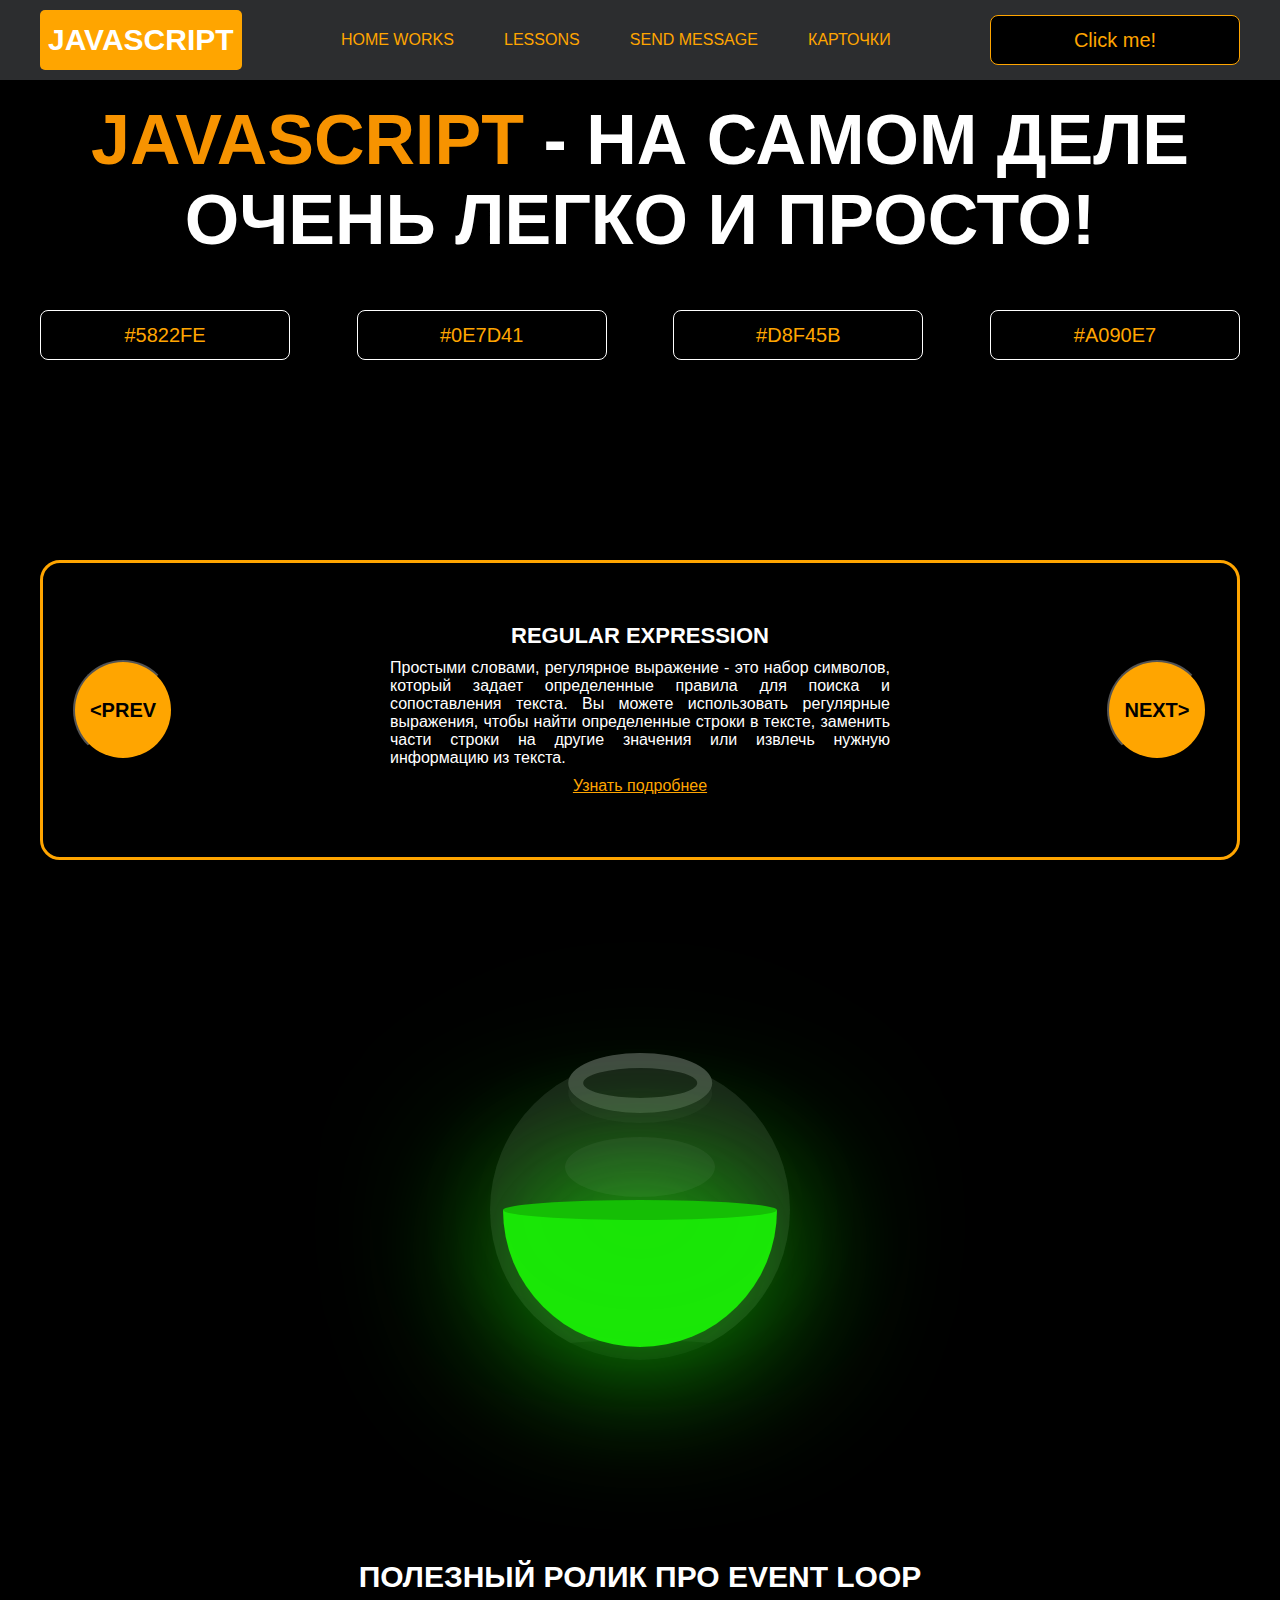
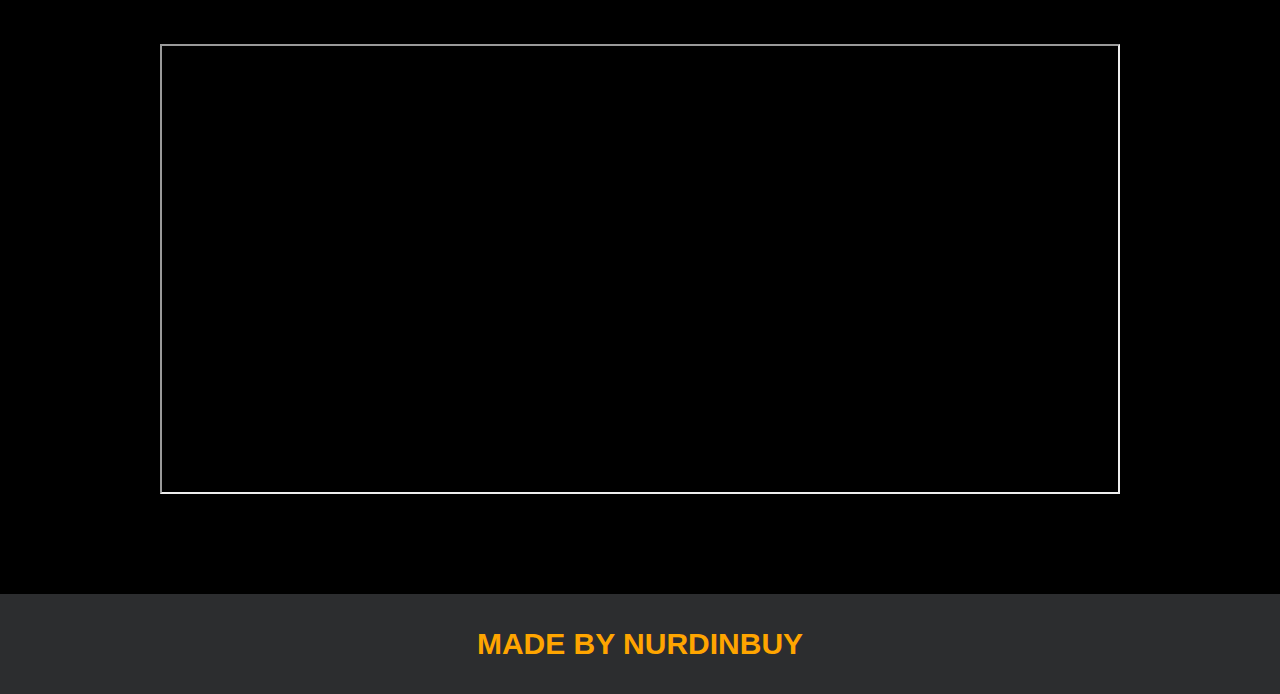
<file: index.html>
<!DOCTYPE html>
<html lang="en">
<head>
    <meta charset="UTF-8">
    <title>Java Script</title>
    <link rel="stylesheet" href="css/style.css">
    <link rel="stylesheet" href="css/core.css">
</head>
<body>

<div class="wrapper">
    <div class="header">
        <div class="container">
            <div class="inner_header">
                <a href="index.html">
                    <div class="logotype">
                        <h2>JavaScript</h2>
                    </div>
                </a>
                <ul class="menu">
                    <li class="menu_link">
                        <a href="pages/home_works.html">Home Works</a>
                    </li>
                    <li class="menu_link">
                        <a href="pages/lessons.html">Lessons</a>
                    </li>
                    <li class="menu_link">
                        <a href="https://t.me/nurdinbuy16" target="_blank">Send message</a>
                    </li>
                    <li class="menu_link">
                        <a href="pages/cards.html">Карточки</a>
                    </li>
                </ul>
                <button class="btn" id="btn-get">Click me!</button>
            </div>
        </div>
    </div>

    <div class="main_block">
        <div class="container">
            <div class="inner_main">
                <h1><strong id="js-color">JavaScript</strong> - на самом деле очень легко и просто!</h1>
                <div class="colors-buttons">
                    <button class="btn btn-color"></button>
                    <button class="btn btn-color"></button>
                    <button class="btn btn-color"></button>
                    <button class="btn btn-color"></button>
                </div>
            </div>
        </div>
    </div>

    <div class="slider_block">
        <div class="container">
            <div class="inner_slider">
                <div class="slider">
                    <button class="btn-slide" id="prev">&lt;prev</button>
                    <div class="slide active_slide">
                        <div class="slide_card">
                            <h3>regular expression</h3>
                            <p>Простыми словами, регулярное выражение - это набор символов, который задает определенные правила для поиска и сопоставления текста. Вы можете использовать регулярные выражения, чтобы найти определенные строки в тексте, заменить части строки на другие значения или извлечь нужную информацию из текста.</p>
                            <a href="https://developer.mozilla.org/ru/docs/Web/JavaScript/Guide/Regular_expressions" target="_blank">Узнать подробнее</a>
                        </div>
                    </div>
                    <div class="slide">
                        <div class="slide_card">
                            <h3>recursion</h3>
                            <p>Простыми словами, рекурсия - это, когда функция делает повторяющиеся вызовы самой себя для решения задачи, пока не достигнет определенного условия выхода из рекурсии.</p>
                            <a href="https://learn.javascript.ru/recursion" target="_blank">Узнать подробнее</a>
                        </div>
                    </div>
                    <div class="slide">
                        <div class="slide_card">
                            <h3>json</h3>
                            <p>Простыми словами, JSON - это способ представления данных в виде текста, чтобы они могли быть легко поняты и использованы различными программами. Он использует простые правила для описания объектов и массивов, а также для представления простых типов данных, таких как строки, числа, логические значения и т.д.</p>
                            <a href="https://developer.mozilla.org/ru/docs/Learn/JavaScript/Objects/JSON" target="_blank">Узнать подробнее</a>
                        </div>
                    </div>
                    <div class="slide">
                        <div class="slide_card">
                            <h3>event loop</h3>
                            <p>Простыми словами, event loop похож на дежурного, который непрерывно проверяет, произошло ли какое-либо событие, и реагирует на него, когда оно происходит. Он имеет список задач, которые нужно выполнить, и он перебирает этот список событий одно за другим, обрабатывая каждое событие, когда оно наступает.</p>
                            <a href="https://highload.today/kak-ustroen-event-loop-v-javascript-parallelnaya-model-i-tsikl-sobytij/" target="_blank">Узнать подробнее</a>
                        </div>
                    </div>
                    <button class="btn-slide" id="next">next&gt;</button>
                </div>
            </div>
        </div>
    </div>

    <div class="bottle">
        <div class="container">
            <div class="bottle_inner">
                <a href="pages/monster.html">
                    <div class="bowl">
                        <div class="shadow"></div>
                        <div class="liquid"></div>

                    </div>
                </a>
            </div>
        </div>
    </div>

    <div class="block_video">
        <div class="container">
            <h3>Полезный ролик про Event Loop</h3>
            <div class="inner_block_video">
                <iframe width="80%" height="450" src="https://www.youtube.com/embed/zDlg64fsQow" title="YouTube video player" allow="autoplay; clipboard-write; encrypted-media; gyroscope; picture-in-picture; web-share" allowfullscreen></iframe>
            </div>
        </div>
    </div>

    <div class="footer">
        <div class="container">
            <a href="https://www.instagram.com/nurdinbuy/" target="_blank">
                <div class="inner_footer">
                    <h2>Made by NurDinBuy</h2>
                </div>
            </a>
        </div>
    </div>
</div>

<div class="modal">
    <div class="modal_dialog">
        <div class="modal_content">
            <form action="#">
                <div class="modal_close">&#10006;</div>
                <div class="modal_title">Мы свяжемся с вами как можно быстрее!</div>
                <label>
                    <input
                        required
                        placeholder="Ваше имя"
                        name="name"
                        type="text"
                        class="modal_input"
                    >
                </label>
                <label>
                    <input
                        required
                        placeholder="Ваш номер телефона"
                        name="phone"
                        type="text"
                        class="modal_input"
                    >
                </label>
                <button class="btn btn_dark btn_min">Перезвонить мне</button>
            </form>
        </div>
    </div>
</div>

</body>
<script src="js/main.js"></script>
<script src="js/modal.js"></script>
</html>
</file>
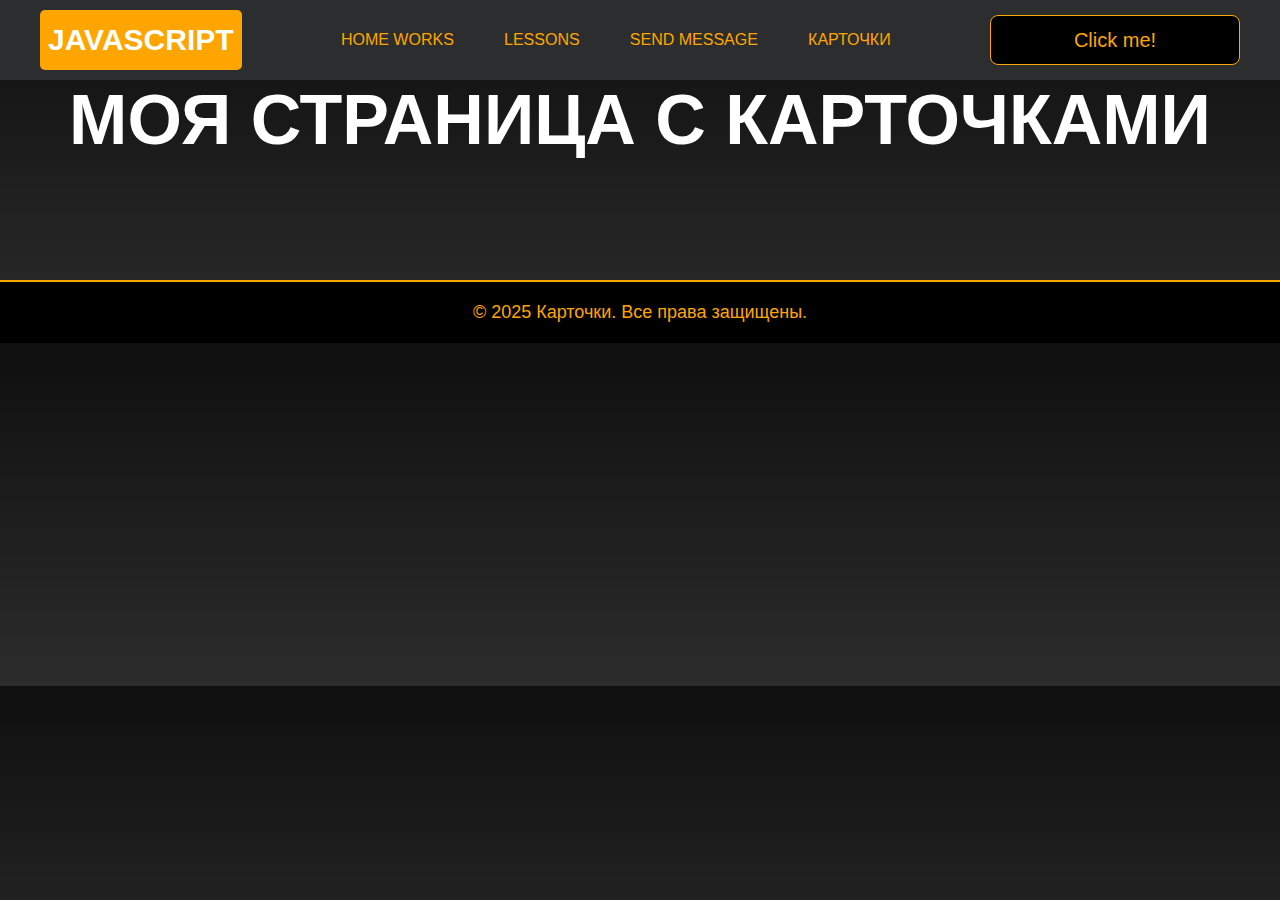
<file: pages/cards.html>
<!DOCTYPE html>
<html lang="en">
<head>
    <meta charset="UTF-8" />
    <title>Карточки</title>
    <link rel="stylesheet" href="../css/style.css" />
    <link rel="stylesheet" href="../css/core.css" />
    <link rel="stylesheet" href="../css/cards.css" />
</head>
<body>

<div class="wrapper">
    <div class="header">
        <div class="container">
            <div class="inner_header">
                <a href="../index.html">
                    <div class="logotype">
                        <h2>Java<span>Script</span></h2>
                    </div>
                </a>
                <ul class="menu">
                    <li class="menu_link"><a href="../pages/home_works.html">Home Works</a></li>
                    <li class="menu_link"><a href="../pages/lessons.html">Lessons</a></li>
                    <li class="menu_link"><a href="https://t.me/NurDinBuy16" target="_blank">Send message</a></li>
                    <li class="menu_link"><a href="../pages/cards.html">Карточки</a></li>
                </ul>
                <button class="btn" id="btn-get">Click me!</button>
            </div>
        </div>
    </div>

    <header>
        <h1>Моя страница с карточками</h1>
    </header>
    <main id="card-container"></main>

    <footer>
        <p>© 2025 Карточки. Все права защищены.</p>
    </footer>
</div>

</body>
<script src="../js/cards.js"></script>
</html>
</file>
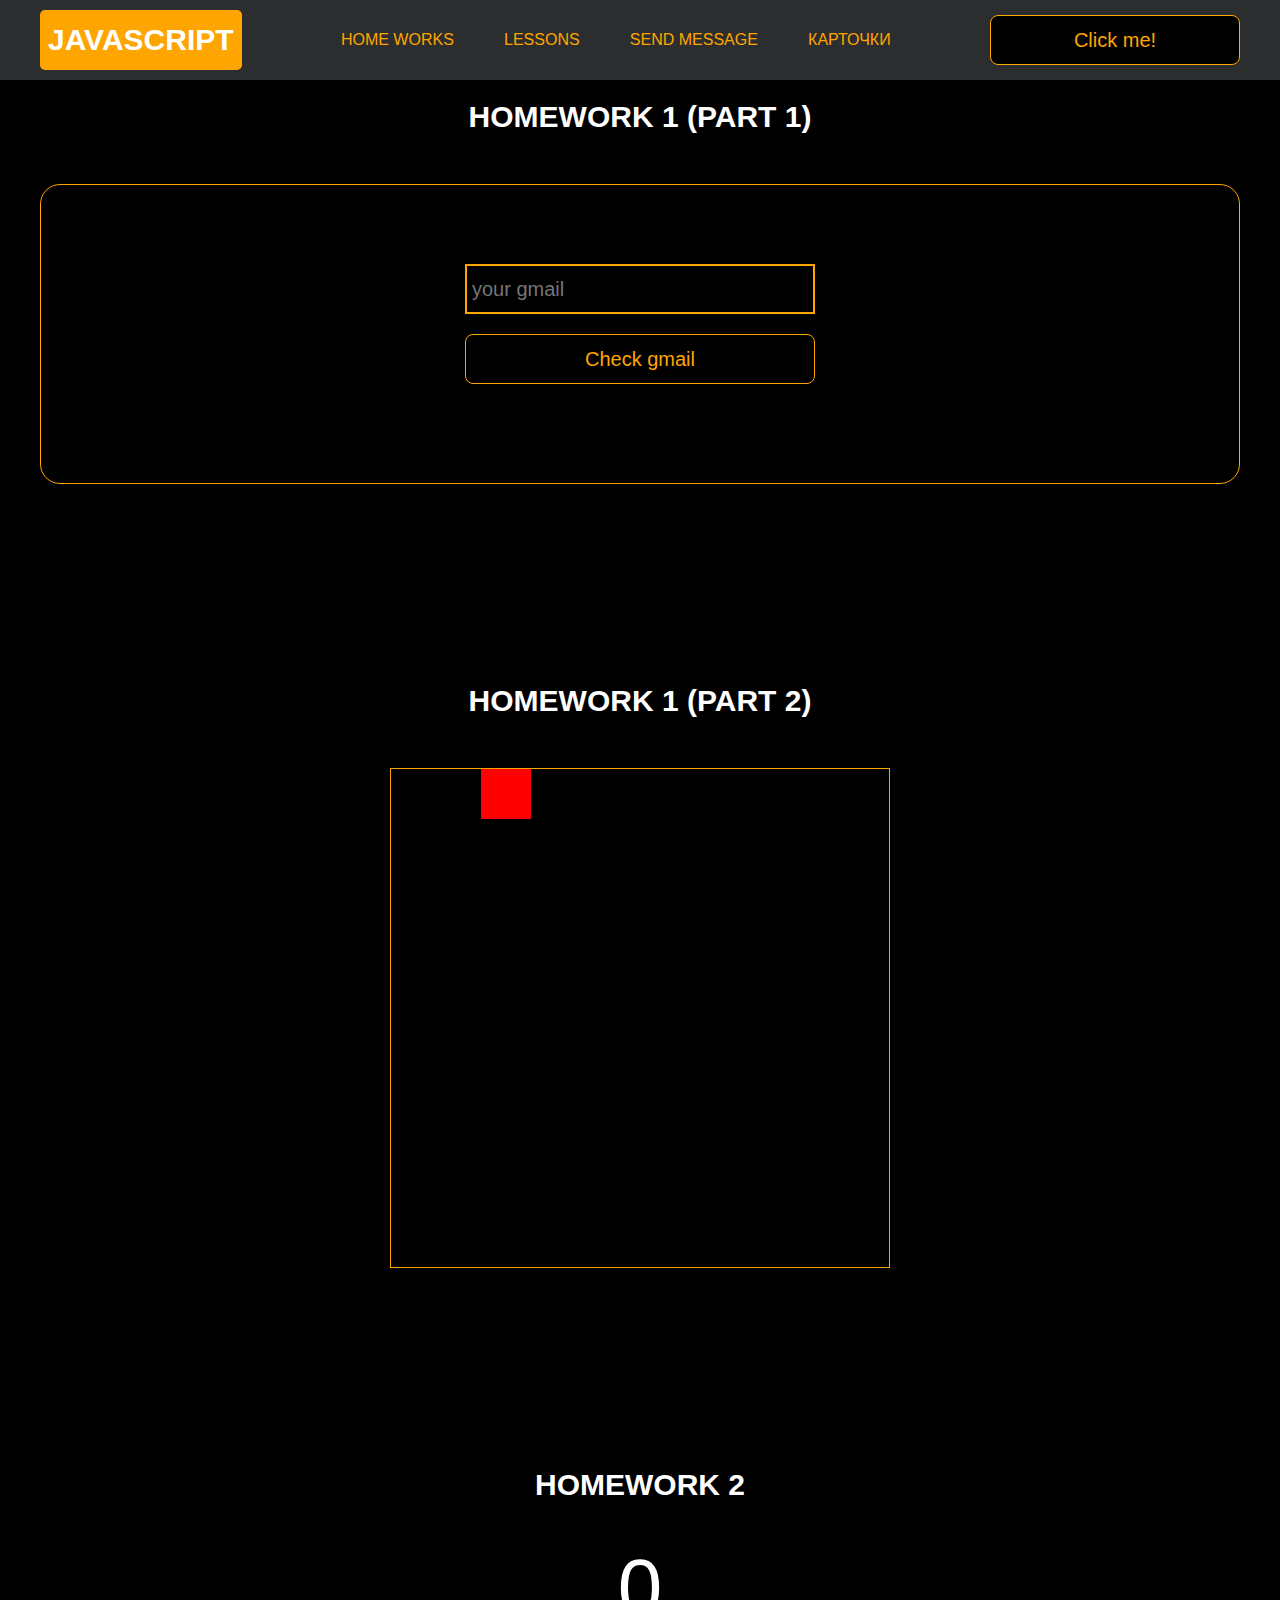
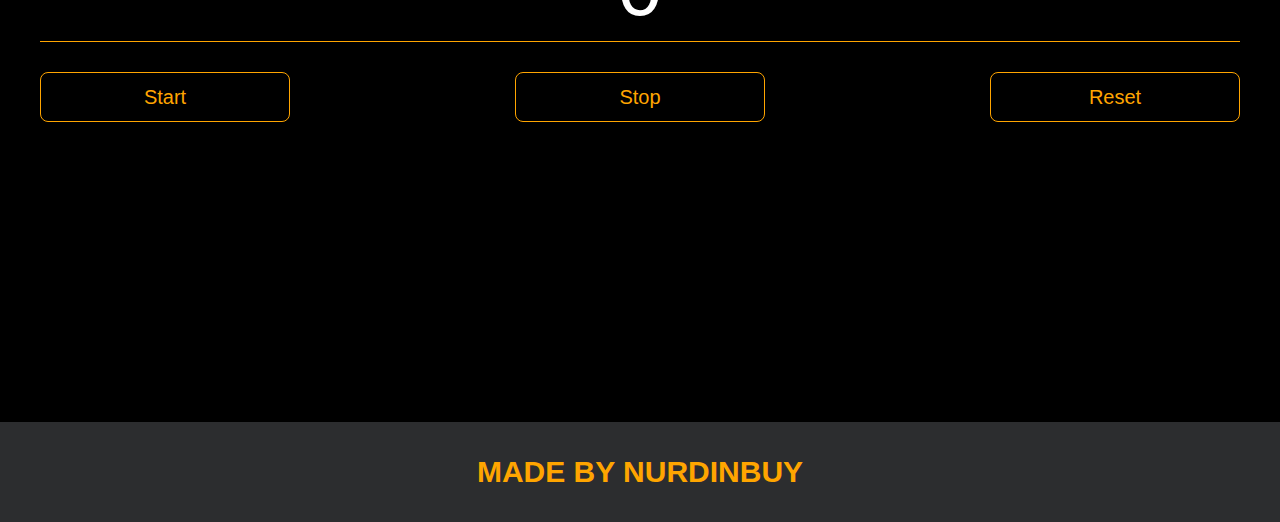
<file: pages/home_works.html>
<!DOCTYPE html>
<html lang="en">
<head>
    <meta charset="UTF-8">
    <title>Home Works</title>
    <link rel="stylesheet" href="../css/style.css">
    <link rel="stylesheet" href="../css/core.css">
    <link rel="stylesheet" href="../css/home_works.css">
</head>
<body>

<div class="wrapper">
    <div class="header">
        <div class="container">
            <div class="inner_header">
                <a href="../index.html">
                    <div class="logotype">
                        <h2>Java<span>Script</span></h2>
                    </div>
                </a>
                <ul class="menu">
                    <li class="menu_link">
                        <a href="../pages/home_works.html">Home Works</a>
                    </li>
                    <li class="menu_link">
                        <a href="../pages/lessons.html">Lessons</a>
                    </li>
                    <li class="menu_link">
                        <a href="https://t.me/NurDinBuy16" target="_blank">Send message</a>
                    </li>
                    <li class="menu_link">
                        <a href="../pages/cards.html">Карточки</a>
                    </li>
                </ul>
                <button class="btn" id="btn-get">Click me!</button>
            </div>
        </div>
    </div>

    <div class="gmail_block">
        <div class="container">
            <h3>Homework 1 (part 1)</h3>
            <div class="inner_gmail_block">
                <div class="form_gmail">
                    <label for="gmail_input"></label>
                    <input type="text" id="gmail_input" placeholder="your gmail">
                    <button class="btn" id="gmail_button">Check gmail</button>
                    <span class="checker" id="gmail_result"></span>
                </div>
            </div>
        </div>
    </div>

    <div class="move_block">
        <div class="container">
            <h3>Homework 1 (part 2)</h3>
            <div class="inner_move_block">
                <div class="parent_block">
                    <div class="child_block"></div>
                </div>
            </div>
        </div>
    </div>

    <div class="stopwatch">
        <div class="container">
            <h3>Homework 2 </h3>
            <div class="time">
                <div class="time_block">
                    <div class="interval" id="seconds">0</div>
                </div>
            </div>
            <div class="time_buttons">
                <button class="btn" id="start">Start</button>
                <button class="btn" id="stop">Stop</button>
                <button class="btn" id="reset">Reset</button>
            </div>
        </div>
    </div>

    <div class="characters">
        <div class="container">
            <div class="characters-list">

            </div>
        </div>
    </div>

    <div class="footer">
        <div class="container">
            <a href="https://www.instagram.com/nurdinbuy/" target="_blank">
                <div class="inner_footer">
                    <h2>Made by NurDinBuy</h2>
                </div>
            </a>
        </div>
    </div>
</div>

<div class="modal">
    <div class="modal_dialog">
        <div class="modal_content">
            <form action="#">
                <div class="modal_close">&times;</div>
                <div class="modal_title">Мы свяжемся с вами как можно быстрее!</div>
                <label>
                    <input required placeholder="Ваше имя" name="name" type="text" class="modal_input">
                </label>
                <label>
                    <input required placeholder="Ваш номер телефона" name="phone" class="modal_input">
                </label>
                <button class="btn btn_dark btn_min">Перезвонить мне</button>
            </form>
        </div>
    </div>
</div>

</body>
<script src="../js/home_works.js"></script>
<script src="../js/modal.js"></script>
</html>
</file>
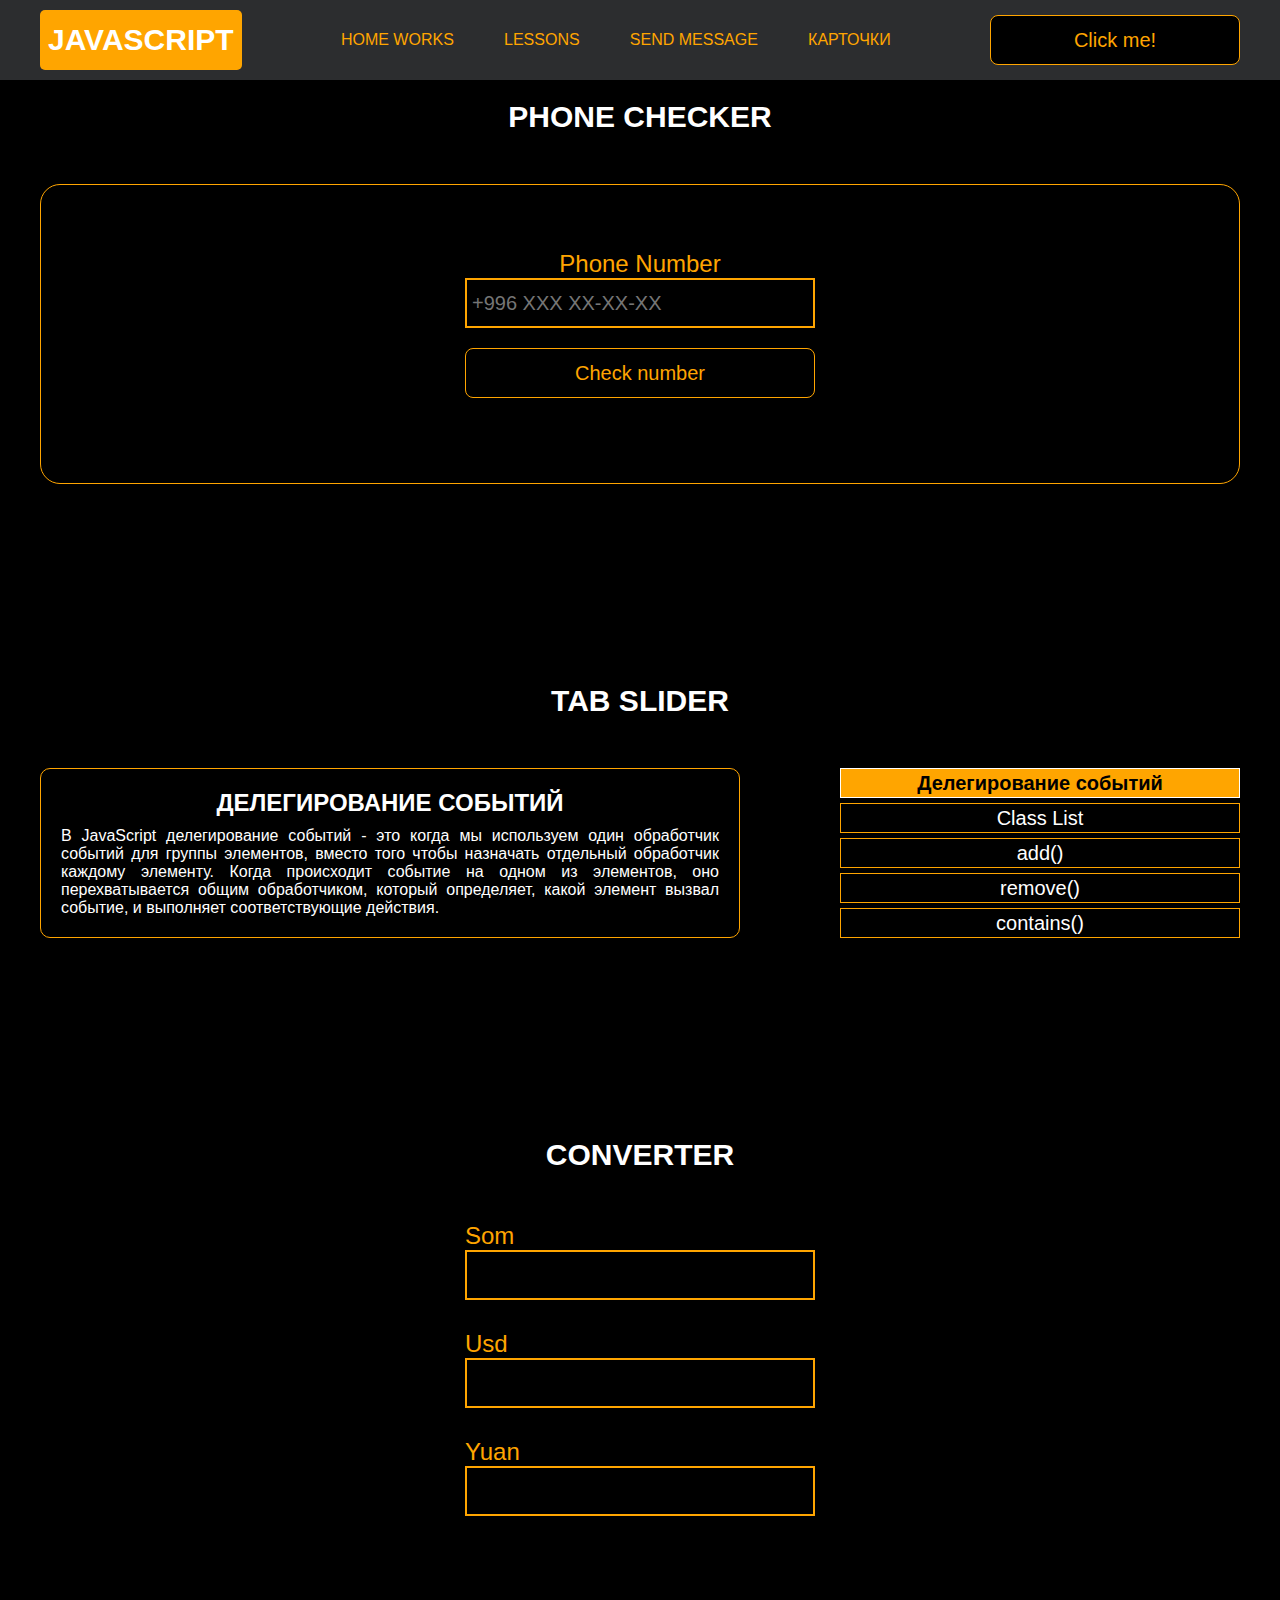
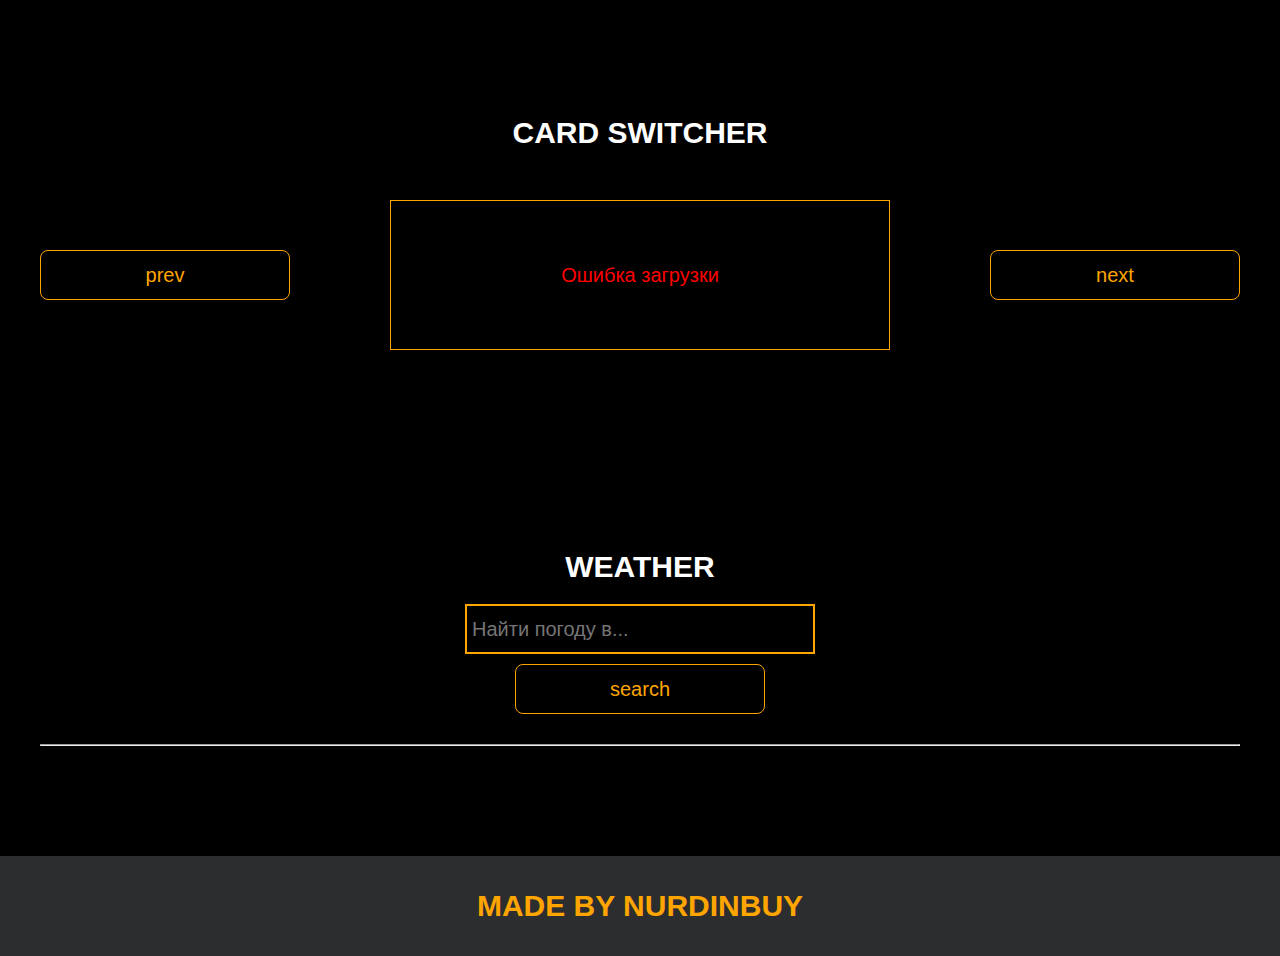
<file: pages/lessons.html>
<!DOCTYPE html>
<html lang="en">
<head>
    <meta charset="UTF-8">
    <title>Lessons</title>
    <link rel="stylesheet" href="../css/style.css">
    <link rel="stylesheet" href="../css/core.css">
    <link rel="stylesheet" href="../css/lessons.css">
</head>
<body>

<div class="wrapper">
    <div class="header">
        <div class="container">
            <div class="inner_header">
                <a href="../index.html">
                    <div class="logotype">
                        <h2>Java<span>Script</span></h2>
                    </div>
                </a>
                <ul class="menu">
                    <li class="menu_link">
                        <a href="../pages/home_works.html">Home Works</a>
                    </li>
                    <li class="menu_link">
                        <a href="../pages/lessons.html">Lessons</a>
                    </li>
                    <li class="menu_link">
                        <a href="https://t.me/NurDinBuy16" target="_blank">Send message</a>
                    </li>
                    <li class="menu_link">
                        <a href="../pages/cards.html">Карточки</a>
                    </li>
                </ul>
                <button class="btn" id="btn-get">Click me!</button>
            </div>
        </div>
    </div>

    <div class="phone_block">
        <div class="container">
            <h3>Phone checker</h3>
            <div class="inner_phone_block">
                <div class="form_phone">
                    <label for="phone_input">Phone Number</label>
                    <input type="text" id="phone_input" placeholder="+996 XXX XX-XX-XX">
                    <button class="btn" id="phone_button">Check number</button>
                    <span class="checker" id="phone_result"></span>
                </div>
            </div>
        </div>
    </div>

    <div class="tab_slider">
        <div class="container">
            <h3>tab slider</h3>
            <div class="inner_tab_slider">
                <div class="tab_contents_block">

                    <div class="tab_content_block">
                        <h4>Делегирование событий</h4>
                        <p>В JavaScript делегирование событий - это когда мы используем один обработчик событий для
                            группы элементов, вместо того чтобы назначать отдельный обработчик каждому элементу. Когда
                            происходит событие на одном из элементов, оно перехватывается общим обработчиком, который
                            определяет, какой элемент вызвал событие, и выполняет соответствующие действия.</p>
                    </div>
                    <div class="tab_content_block">
                        <h4>classList</h4>
                        <p>classList в JavaScript - это свойство, которое позволяет нам работать с классами элемента
                            HTML. С помощью classList мы можем добавлять, удалять или проверять наличие классов у
                            элемента. Допустим, у нас есть элемент на веб-странице, и мы хотим изменить его классы с
                            помощью JavaScript. Вместо того чтобы обращаться напрямую к атрибуту class, мы можем
                            использовать свойство classList этого элемента. </p>
                    </div>
                    <div class="tab_content_block">
                        <h4>add()</h4>
                        <p>Метод add позволяет добавить новый класс к списку классов элемента. Например,
                            element.classList.add('new-class') добавит класс с именем "new-class" к элементу.</p>
                    </div>
                    <div class="tab_content_block">
                        <h4>remove()</h4>
                        <p>Метод remove позволяет удалить класс из списка классов элемента. Например,
                            element.classList.remove('old-class') удалит класс с именем "old-class" из элемента.</p>
                    </div>
                    <div class="tab_content_block">
                        <h4>contains()</h4>
                        <p>Метод contains позволяет проверить, содержит ли элемент определенный класс. Он возвращает
                            true, если класс присутствует, и false, если его нет. Например,
                            element.classList.contains('highlight') вернет true, если у элемента есть класс
                            "highlight".</p>
                    </div>

                    <div class="tab_content_items">
                        <div class="tab_content_item tab_content_item_active">Делегирование событий</div>
                        <div class="tab_content_item">Class List</div>
                        <div class="tab_content_item">add()</div>
                        <div class="tab_content_item">remove()</div>
                        <div class="tab_content_item">contains()</div>
                    </div>

                </div>
            </div>
        </div>
    </div>

    <div class="converter">
        <div class="container">
            <h3>CONVERTER</h3>
            <div class="inner_converter">
                <div class="som">
                    <label for="som">Som</label>
                    <input type="number" id="som">
                </div>
                <div class="usd">
                    <label for="usd">Usd</label>
                    <input type="number" id="usd">
                </div>
                <div class="cny">
                    <label for="cny">Yuan</label>
                    <input type="number" id="cny">
                </div>
            </div>
        </div>
    </div>

    <div class="card_switcher">
        <div class="container">
            <h3>Card Switcher</h3>
            <div class="inner_card_switcher">
                <button class="btn" id="btn-prev">prev</button>
                <div class="card"></div>
                <button class="btn" id="btn-next">next</button>
            </div>
        </div>
    </div>

    <div class="weather">
        <div class="container">
            <h3>WEATHER</h3>
            <div class="inner_weather">
                <div>
                    <label>
                        <input type="text" class="cityName" placeholder="Найти погоду в...">
                    </label>
                    <button class="btn" id="search">search</button>
                </div>
                <div>
                    <span class="city"></span>
                    <hr/>
                    <span class="temp"></span>
                </div>
            </div>
        </div>
    </div>

    <div class="footer">
        <div class="container">
            <a href="https://www.instagram.com/nurdinbuy/" target="_blank">
                <div class="inner_footer">
                    <h2>Made by NurDinBuy</h2>
                </div>
            </a>
        </div>
    </div>
</div>

<div class="modal">
    <div class="modal_dialog">
        <div class="modal_content">
            <form action="#">
                <div class="modal_close">&#10006;</div>
                <div class="modal_title">Мы свяжемся с вами как можно быстрее!</div>
                <label>
                    <input required placeholder="Ваше имя" name="name" type="text" class="modal_input">
                </label>
                <label>
                    <input required placeholder="Ваш номер телефона" name="phone" class="modal_input">
                </label>
                <button class="btn btn_dark btn_min">Перезвонить мне</button>
            </form>
        </div>
    </div>
</div>

</body>
<script src="../js/lesson.js"></script>
<script src="../js/modal.js"></script>
</html>
</file>
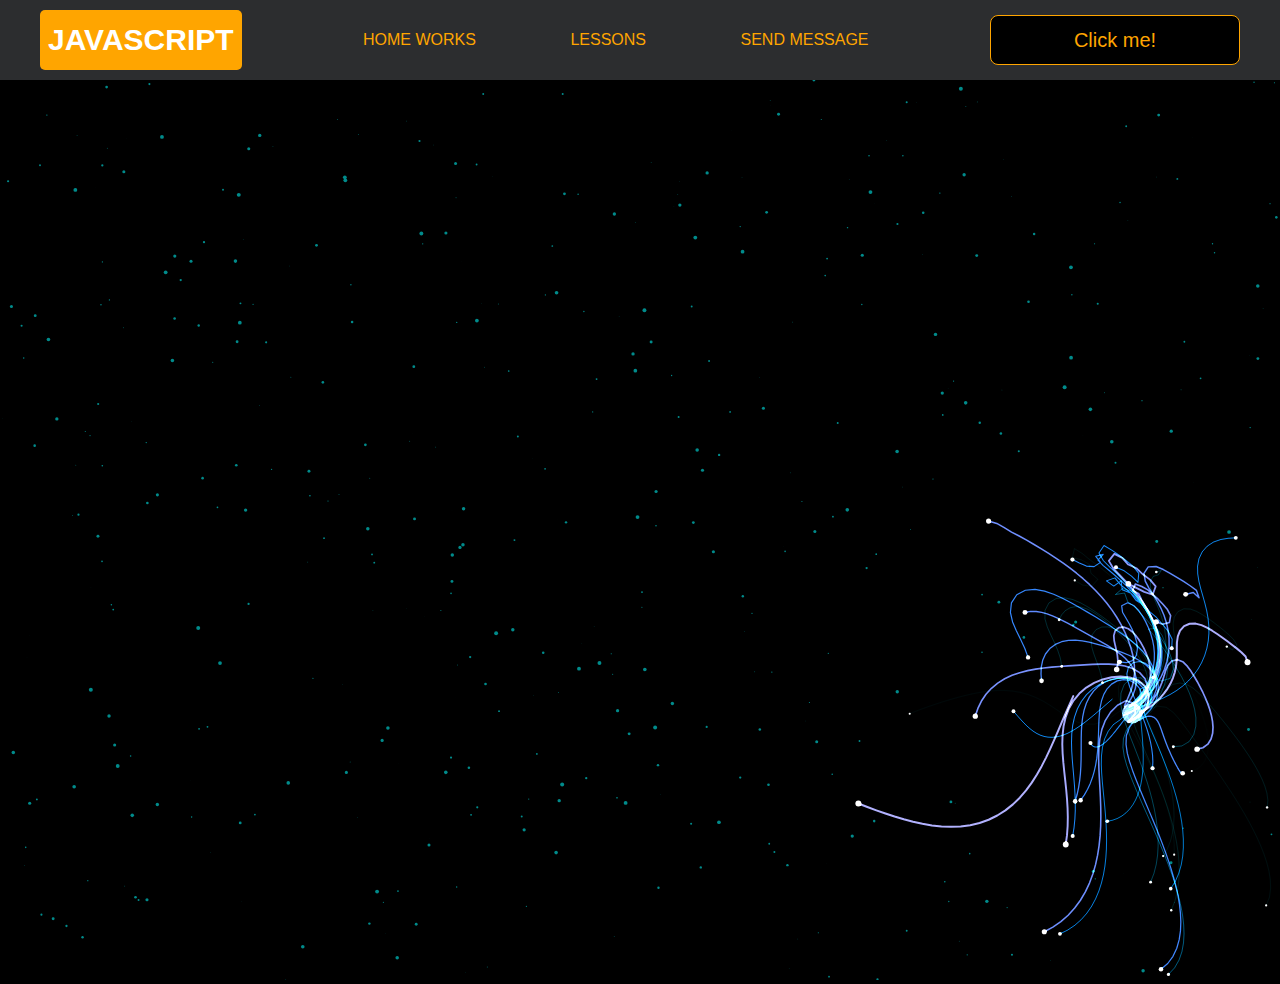
<file: pages/monster.html>
<!DOCTYPE html>
<html lang="en">
<head>
    <meta charset="UTF-8">
    <title>Monster</title>
    <link rel="stylesheet" href="../css/style.css">
    <link rel="stylesheet" href="../css/core.css">
    <link rel="stylesheet" href="../css/monster.css">
</head>
<body>
<div class="wrapper">
    <div class="header">
        <div class="container">
            <div class="inner_header">
                <a href="../index.html">
                    <div class="logotype">
                        <h2>Java<span>Script</span></h2>
                    </div>
                </a>
                <ul class="menu">
                    <li class="menu_link">
                        <a href="../pages/home_works.html">Home Works</a>
                    </li>
                    <li class="menu_link">
                        <a href="../pages/lessons.html">Lessons</a>
                    </li>
                    <li class="menu_link">
                        <a href="https://t.me/NurDinBuy16" target="_blank">Send message</a>
                    </li>
                </ul>
                <button class="btn" id="btn-get">Click me!</button>
            </div>
        </div>
    </div>
</div>
<canvas id="canvas"></canvas>

<div class="modal">
    <div class="modal_dialog">
        <div class="modal_content">
            <form action="#">
                <div class="modal_close">&times;</div>
                <div class="modal_title">Мы свяжемся с вами как можно быстрее!</div>
                <label>
                    <input required placeholder="Ваше имя" name="name" type="text" class="modal_input">
                </label>
                <label>
                    <input required placeholder="Ваш номер телефона" name="phone" class="modal_input">
                </label>
                <button class="btn btn_dark btn_min">Перезвонить мне</button>
            </form>
        </div>
    </div>
</div>

</body>
<script src="../js/monster.js"></script>
<script src="../js/modal.js"></script>
</html>
</file>
<file: css/style.css>
/* HEADER */

.header {
    height: 80px;
    background: #2c2d2f;
    display: flex;
    align-items: center;
    width: 100%;
    position: fixed;
    top: 0;
    z-index: 2;
}

.inner_header {
    height: 100%;
    display: flex;
    align-items: center;
    justify-content: space-between;
}

/* LOGOTYPE */

.logotype {
    display: flex;
    align-items: center;
    justify-content: center;
    font-size: 22px;
    height: 60px;
    width: fit-content;
    background: var(--orange);
    padding: 8px;
    color: white;
    border-radius: 5px;
    cursor: pointer;
}

/* HEADER MENU */

.menu {
    display: flex;
    justify-content: space-around;
    width: 600px;
}

.menu_link a {
    color: var(--orange);
    text-transform: uppercase;
}

.menu_link a:hover {
    text-decoration: underline;
}

/* MAIN BLOCK */

.main_block {
    padding: 100px 0;
    background: black;
}

/* BUTTONS COLOR PICKER */

.colors-buttons {
    display: flex;
    justify-content: space-between;
    margin-top: 50px;
}

.btn-color {
    border-radius: 20px;
    border-color: white !important;
}

/* FOOTER */

.footer {
    background: #2c2d2f;
    width: 100%;
}

.inner_footer {
    display: flex;
    align-items: center;
    justify-content: center;
    height: 100px;
}

.footer h2 {
    text-transform: uppercase;
    color: var(--orange);
    font-weight: 600;
}


/* SLIDER BLOCK */

.slider_block {
    padding: 100px 0;
    background: black;
}

.slider {
    position: relative;
    width: 100%;
    height: 300px;
    overflow: hidden;
    border: 3px solid var(--orange);
    border-radius: 20px;
    display: flex;
    align-items: center;
    justify-content: space-between;
    padding: 0 30px;
}

.slide {
    position: absolute;
    top: 60px;
    left: 0;
    width: 100%;
    height: 100%;
    display: none;
    transition: opacity 0.5s ease-in-out;
}

.slide_card {
    color: white;
    margin: 0 auto;
    width: 500px;
    text-align: center;
}

.slide_card h3 {
    color: white;
    text-transform: uppercase;
    font-size: 22px;
}

.slide_card p {
    font-size: 16px;
    text-align: justify;
    margin: 10px 0;
}

.slide_card a {
    color: var(--orange);
    text-decoration: underline;
}

.slide.active_slide {
    display: block;
}

/* VIDEO BLOCK */

.block_video {
    background: black;
    padding: 100px 0;
}

.inner_block_video {
    display: flex;
    justify-content: center;
    margin-top: 50px;
}

/* MODAL */

.modal {
    position: fixed;
    height: 100%;
    width: 100%;
    top: 0;
    left: 0;
    z-index: 2;
    background: rgba(0, 0, 0, 0.5);
    backdrop-filter: blur(10px);
    display: none;
}

.modal_dialog {
    max-width: 500px;
    margin: 200px auto;
}

.modal_content {
    position: relative;
    width: 100%;
    padding: 40px;
    background-color: black;
    border: 2px solid var(--orange);
    border-radius: 4px;
    max-height: 80vh;
    overflow-y: auto;
}

.modal_content form {
    display: flex;
    flex-direction: column;
    align-items: center;
}

.modal_close {
    position: absolute;
    top: 8px;
    right: 14px;
    font-size: 30px;
    color: red;
    opacity: 0.5;
    font-weight: 700;
    border: none;
    background-color: transparent;
    cursor: pointer;
}

.modal_title {
    text-align: center;
    font-size: 22px;
    text-transform: uppercase;
    color: white;
}

.modal_content label, .btn_min {
    width: 100% !important;
    margin-top: 10px;
}

.modal_content input {
    width: 100%;
}

/*-------BOTTLE-------*/

.bottle {
    background: black;
    padding: 100px 0;
}

.bottle_inner {
    display: flex;
    justify-content: center;
    align-items: center;
}

.bowl {
    position: relative;
    width: 300px;
    height: 300px;
    background: rgba(255, 255, 255, 0.1);
    border-radius: 50%;
    border: 8px solid transparent;
    animation: animate 5s linear infinite;
    transform-origin: bottom center;
}

@keyframes animate {
    0% {
        transform: rotate(0deg);
    }
    25% {
        transform: rotate(22deg);
    }
    50% {
        transform: rotate(0deg);
    }
    75% {
        transform: rotate(-22deg);
    }
    100% {
        filter: hue-rotate(360deg);
    }
}

.bowl::before {
    content: "";
    position: absolute;
    top: -15px;
    left: 50%;
    transform: translateX(-50%);
    width: 40%;
    height: 30px;
    border: 15px solid #444;
    border-radius: 50%;
    box-shadow: 0 10px #222;

}

.bowl::after {
    content: "";
    position: absolute;
    top: 35%;
    left: 50%;
    transform: translate(-50%, -50%);
    width: 150px;
    height: 60px;
    background: rgba(255, 255, 255, 0.05);
    transform-origin: center;
    animation: animatebowlshadow 5s linear infinite;
    border-radius: 50%;
    animation-play-state: running;

}


@keyframes animatebowlshadow {
    0% {
        left: 50%;
        width: 150px;
        height: 60px;
    }
    25% {
        left: 55%;
        width: 140px;
        height: 65px;
    }
    50% {
        left: 50%;
        width: 150px;
        height: 60px;
    }
    75% {
        left: 45%;
        width: 140px;
        height: 65px;
    }
    100% {


    }
}


.liquid {
    position: absolute;
    top: 50%;
    left: 5px;
    right: 5px;
    bottom: 5px;
    background: #1ae907;
    border-bottom-left-radius: 150px;
    border-bottom-right-radius: 150px;
    filter: drop-shadow(0 0 80px #1ae907);
    transform-origin: top center;
    animation: animateliquid 5s linear infinite;
    animation-play-state: running;
}

@keyframes animateliquid {
    0% {
        transform: rotate(0deg);
    }
    25% {
        transform: rotate(-22deg);
    }
    30% {
        transform: rotate(-23deg);
    }
    50% {
        transform: rotate(0deg);
    }
    75% {
        transform: rotate(22deg);
    }
    80% {
        transform: rotate(23deg);
    }
    100% {
        transform: rotate(0deg);
    }


}

.liquid::before {
    content: "";
    position: absolute;
    top: -10px;
    width: 100%;
    height: 20px;
    background: #15be05;
    border-radius: 50%;
    filter: drop-shadow(0 0 80px #15be05);
}

.shadow {
    position: absolute;
    top: calc(50% + 150px);
    left: 50%;
    transform: translate(-50%, -50%);
    width: 260px;
    height: 40px;
    background: rgba(0, 0, 0, 0.5);
    border-radius: 50%;
    animation: animateshadow 5s linear infinite;
    animation-play-state: running;

}

@keyframes animateshadow {
    0% {
        left: 50%;
        width: 260px;
        height: 40px;
        top: calc(50% + 150px);

    }

    25% {
        left: 55%;
        width: 265px;
        height: 30px;
        top: calc(50% + 130px);

    }
    50% {
        left: 50%;
        width: 260px;
        height: 40px;
        top: calc(50% + 150px);

    }
    75% {
        left: 45%;
        width: 265px;
        height: 30px;
        top: calc(50% + 130px);

    }
    100% {
    }
}
</file>
<file: css/core.css>
* {
    margin: 0;
    padding: 0;
    box-sizing: border-box;
}

.container {
    width: 1200px;
    margin: 0 auto;
}

body {
    font-family: "Britannic Bold", sans-serif;
    background: #c2d0d0;
}

.btn {
    width: 250px;
    height: 50px;
    font-size: 20px;
    cursor: pointer;
    border: 1px solid var(--orange);
    background: black;
    color: var(--orange);
    border-radius: 8px;
}

.btn:hover {
    background: #414349;
}

.btn:active {
    background: #56585D;
    border: 2px solid var(--orange);
}

a {
    text-decoration: none;
}

li {
    list-style: none;
}

h1 {
    text-align: center;
    font-size: 70px;
    color: white;
    margin: 0 auto;
    text-transform: uppercase;
    font-weight: 600;
}

h2 {
    text-align: center;
    font-size: 30px;
    color: white;
    margin: 0 auto;
    text-transform: uppercase;
    font-weight: 600;
}

h3 {
    text-align: center;
    font-size: 30px;
    color: white;
    margin: 0 auto;
    text-transform: uppercase;
    font-weight: 600;
}

h4 {
    font-size: 24px;
    color: white;
    text-transform: uppercase;
    font-weight: 600;
}

strong {
    color: #F79300;
}

label {
    font-size: 24px;
    color: var(--orange);
}

input {
    width: 350px;
    height: 50px;
    font-size: 20px;
    padding-left: 5px;
    color: var(--orange);
    background: black;
    border: 2px solid var(--orange);
}

.checker {
    color: white;
    font-size: 30px;
}

.btn-slide {
    display: block;
    width: 100px;
    height: 100px;
    background: var(--orange);
    color: black;
    font-size: 20px;
    text-transform: uppercase;
    border-radius: 50%;
    font-weight: 800;
    z-index: 1;
}

.btn-slide:hover {
    background: #b68733 !important;
    cursor: pointer;
    color: white;
}

:root {
    --orange: orange;
    --black: black;
}
</file>
<file: css/cards.css>
body {
    font-family: "Britannic Bold", sans-serif;
    background: linear-gradient(to bottom, #0f0f0f, #2c2c2c); /* плавный тёмный градиент */
    color: white;
}

.header {
    position: relative;
    z-index: 1;
}

main {
    position: relative;
    z-index: 2;
}


#card-container {
    display: grid;
    grid-template-columns: repeat(auto-fill, minmax(280px, 1fr));
    gap: 24px;
    padding: 40px 0;
    width: 90%;
    max-width: 1200px;
    margin: 0 auto;
}

.card {
    background-color: var(--black);
    border: 2px solid var(--orange);
    border-radius: 12px;
    padding: 20px;
    text-align: center;
    transition: transform 0.3s ease, box-shadow 0.3s ease;
    box-shadow: 0 5px 15px rgba(0, 0, 0, 0.3);
}

.card img {
    width: 100%;
    max-height: 180px;
    object-fit: cover;
    border-radius: 10px;
    margin-bottom: 15px;
    border: 2px solid var(--orange);
}

.card h3 {
    font-size: 24px;
    color: var(--orange);
    margin-bottom: 10px;
    text-transform: uppercase;
}

.card p {
    font-size: 18px;
    color: white;
    line-height: 1.4;
}

.card:hover {
    transform: translateY(-10px);
    box-shadow: 0 10px 25px rgba(0, 0, 0, 0.5);
}

footer {
    background: var(--black);
    color: var(--orange);
    text-align: center;
    padding: 20px 0;
    margin-top: 40px;
    font-size: 18px;
    border-top: 2px solid var(--orange);
}
</file>
<file: css/home_works.css>
/* GMAIL BLOCK */

.gmail_block {
    background: black;
    padding: 100px 0;
}

.inner_gmail_block {
    margin-top: 50px;
    display: flex;
    justify-content: space-evenly;
    border: 1px solid var(--orange);
    height: 300px;
    border-radius: 20px;
    align-items: center;
}

.form_gmail {
    display: flex;
    flex-direction: column;
    align-items: center;
}

.form_gmail button {
    width: 100%;
    margin: 20px 0;
}

/* MOVE BLOCK */

.move_block {
    background: black;
    padding: 100px 0;
}

.inner_parent_block {
    height: 400px;
    width: 400px;
    border: 1px solid var(--orange);
    border-radius: 18px;
}

.parent_block {
    height: 500px;
    width: 500px;
    border: 1px solid var(--orange);
    position: relative;
    margin: 0 auto;
}

.child_block {
    position: absolute;
    top: 0;
    width: 50px;
    height: 50px;
    background-color: red;
}

.inner_move_block {
    margin-top: 50px;
}

/*----ANALOG CLOCK-----*/

.clock {
    --clock-size: 360px;
    width: var(--clock-size);
    height: var(--clock-size);
    position: absolute;
    inset: 0;
    margin: auto;
    border-radius: 50%;
    color: white;
}

.spike {
    position: absolute;
    width: 8px;
    height: 1px;
    background: #fff9;
    line-height: 20px;
    transform-origin: 50%;
    z-index: 5;
    inset: 0;
    margin: auto;
    font-style: normal;
    transform: rotate(var(--rotate)) translateX(var(--dail-size));
}
.spike:nth-child(5n+1) {
    box-shadow: -7px 0 #fff9;
}
.spike:nth-child(5n+1):after {
    content: attr(data-i);
    position: absolute;
    right: 22px;
    top: -10px;
    transition: 1s linear;
    transform: rotate(calc( var(--dRotate) - var(--rotate)));
}

.seconds {
    --dRotate: 0deg;
    --dail-size: calc((var(--clock-size)/ 2) - 8px);
    font-weight: 800;
    font-size: 18px;
    transform: rotate(calc( -1 * var(--dRotate)));
    position: absolute;
    inset: 0;
    margin: auto;
    transition: 1s linear;
}

.minutes {
    --dail-size: calc((var(--clock-size)/ 2) - 65px);
    font-size: 16px;
    transform: rotate(calc( -1 * var(--dRotate)));
    position: absolute;
    inset: 0;
    margin: auto;
    transition: 1s linear;
}

.stop-anim {
    transition: 0s linear;
}
.stop-anim .spike:after {
    transition: 0s linear !important;
}

.hour {
    font-size: 70px;
    font-weight: 900;
    position: absolute;
    left: 50%;
    top: 50%;
    transform: translate(-50%, -50%);
}

.minute {
    font-size: 36px;
    font-weight: 900;
    position: absolute;
    background: #000;
    z-index: 10;
    right: calc(var(--clock-size)/ 4.5);
    top: 50%;
    transform: translateY(-50%);
}
.minute:after {
    content: "";
    position: absolute;
    border: 2px solid #fff;
    border-right: none;
    height: 50px;
    left: -10px;
    top: 50%;
    border-radius: 40px 0 0 40px;
    width: calc(var(--clock-size)/ 2.75);
    transform: translatey(-50%);
}


/*-------STOP WATCH------ */

.time {
    color: white;
    display: flex;
    justify-content: center;
    font-size: 80px;
    height: 100px;
    width: 100%;
    border-bottom: 1px solid var(--orange);
    margin-top: 40px;
}

.time_block {
    display: flex;
    width: 500px;
    justify-content: center;
}

.stopwatch {
    padding: 100px 0;
    background: black;
}

.time_buttons {
    margin-top: 30px;
    width: 100%;
    display: flex;
    justify-content: space-between;
}

/*--------CHARACTERS---------*/

.characters {
    background: var(--black);
}

.characters-list {
    padding: 100px 0;
    display: flex;
    justify-content: space-between;
    flex-wrap: wrap;
    gap: 15px;
}

.character-card {
    border: 2px solid var(--orange);
    padding: 10px;
    width: 250px;
    display: flex;
    flex-direction: column;
    gap: 10px;
    text-align: center;
}

.character-photo {
    width: 100%;
    height: 250px;
    border: 2px solid var(--orange);
    margin: 0 auto;
}

.character-photo img {
    width: 100%;
    height: 100%;
    object-fit: cover;
}
</file>
<file: css/lessons.css>
/* PHONE CHECKER */

.phone_block {
    background: black;
    padding: 100px 0;
}

.inner_phone_block {
    margin-top: 50px;
    display: flex;
    justify-content: space-evenly;
    border: 1px solid var(--orange);
    height: 300px;
    border-radius: 20px;
    align-items: center;
}

.form_phone {
    display: flex;
    flex-direction: column;
    align-items: center;
}

.form_phone button {
    width: 100%;
    margin: 20px 0;
}

/* TAB SLIDER */

.tab_slider {
    background: black;
    padding: 100px 0;
}

.tab_content_block {
    width: 700px;
    border: 1px solid var(--orange);
    padding: 20px;
    border-radius: 10px;
    text-align: center;
    display: flex;
    align-items: center;
    flex-direction: column;
    justify-content: center;
    height: 170px;
}

.tab_content_block p {
    color: white;
    margin-top: 10px;
    text-align: justify;
}

.tab_content_items {
    width: 400px;
    display: flex;
    flex-direction: column;
    row-gap: 5px;
}

.tab_content_item {
    padding: 10px;
    height: 30px;
    color: white;
    border: 1px solid var(--orange);
    text-align: center;
    font-size: 20px;
    cursor: pointer;
    display: grid;
    place-content: center;
}

.tab_content_item_active {
    background: var(--orange);
    color: black;
    font-weight: 600;
    border: 1px solid white;
}

.tab_contents_block {
    display: flex;
    justify-content: space-between;
    align-items: center;
    margin-top: 50px;
}

/*------CARD SWITCHER------*/

.card_switcher {
    background-color: black;
    padding: 100px 0;
}

.card {
    width: 500px;
    height: 150px;
    border: 1px solid var(--orange);
    text-align: center;
    display: flex;
    flex-direction: column;
    justify-content: space-around;
    align-items: center;
    padding: 10px;
}

.card p {
    color: var(--orange);
    font-size: 20px;
}

.card span {
    color: white;
    font-size: 30px;
}

.inner_card_switcher {
    margin-top: 50px;
    display: flex;
    align-items: center;
    justify-content: space-between;
}


/*-------CONVERTER--------*/


.converter {
    padding: 100px 0;
    background-color: black;
}

.inner_converter {
    display: flex;
    align-items: center;
    justify-content: center;
    flex-direction: column;
    gap: 30px;
    margin-top: 50px;
}

.inner_converter > div {
    display: flex;
    flex-direction: column;
}

/*------WEATHER------*/

.weather {
    padding: 100px 0;
    background-color: black;
}

.inner_weather > div {
    display: flex;
    flex-direction: column;
    align-items: center;
    gap: 10px;
    color: white;
    font-size: 25px;
}

.inner_weather {
    display: flex;
    flex-direction: column;
    gap: 20px;
    margin-top: 20px;
}

hr {
    width: 100%;
}
</file>
<file: css/monster.css>
body,
html {
    margin: 0;
    padding: 0;
    position: fixed;
    background: black;
}

.header {
    position: static !important;
}

.buymeacoffee {
    text-decoration: none;
    position: fixed;
    right: 2rem;
    bottom: 2rem;
    background: #FFDD00;
    width: 3.5rem;
    height: 3.5rem;
    border-radius: 50%;
    transition: all 0.1s linear;
    box-shadow: 0.2rem 0.2rem 0.5rem rgba(0, 0, 0, 0.2);
    z-index: 1000;
    display: flex;
    align-items: center;
    justify-content: center;
}

.buymeacoffee:hover {
    width: 4rem;
    height: 4rem;
    line-height: 4rem;
}
</file>
